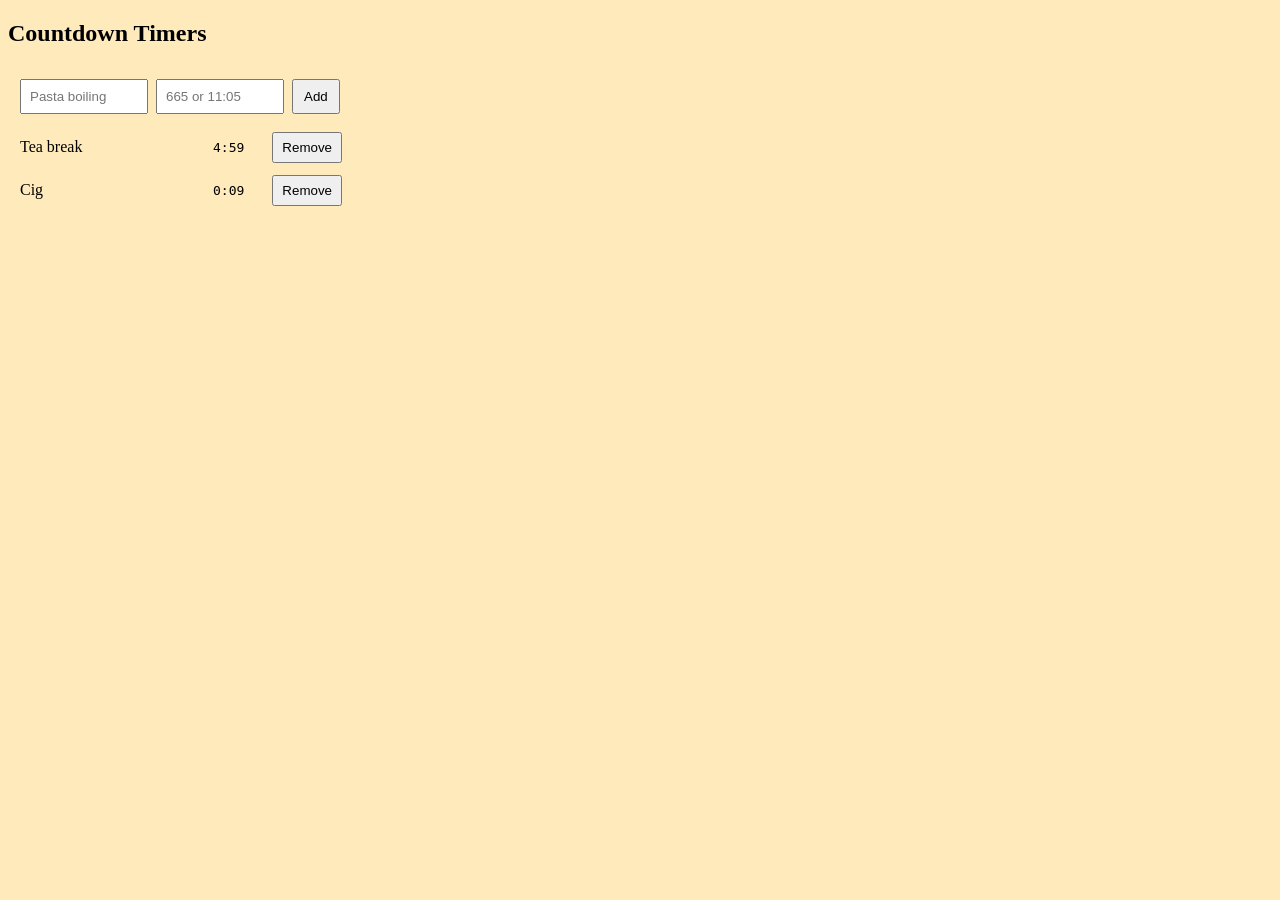
<file: exercise - list of countdown timers in pure js/index.html>
<!doctype html>
<html lang="en">
  <head>
    <meta charset="UTF-8" />
    <meta name="viewport" content="width=device-width, initial-scale=1.0" />
    <title>Practice - Countdown Timers</title>
    <style>
      body {
        background-color: #feeaba;
      }
    </style>
    <script src="scripts.js" defer></script>
  </head>
  <body></body>
</html>
</file>
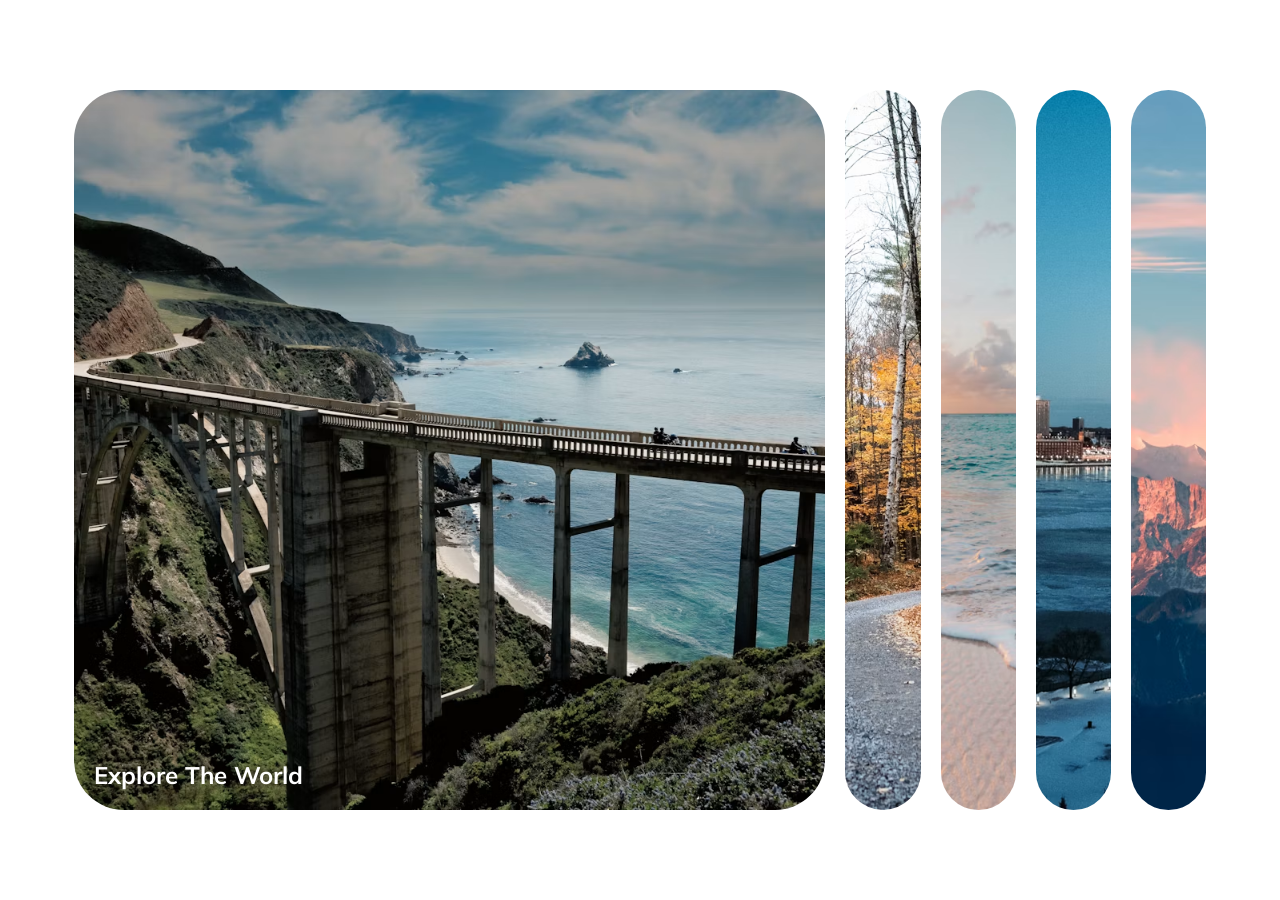
<file: projects copies - bradtraversy:50projects50days/1 - expandingCards/index.html>
<!doctype html>
<html lang="en">
  <head>
    <meta charset="UTF-8" />
    <meta name="viewport" content="width=device-width, initial-scale=1.0" />
    <title>Practice - Expanding Cards copy</title>
    <link rel="stylesheet" href="styles.css" />
    <link rel="preconnect" href="https://fonts.googleapis.com" />
    <link rel="preconnect" href="https://fonts.gstatic.com" crossorigin />
    <link
      href="https://fonts.googleapis.com/css2?family=Mulish:wght@400&display=swap"
      rel="stylesheet"
    />
    <script src="scripts.js" defer></script>
  </head>
  <body>
    <div class="composition">
      <div
        class="slide active"
        style="background-image: url(images/image1.avif)"
      >
        <h3>Explore The World</h3>
      </div>
      <div class="slide" style="background-image: url(images/image2.avif)">
        <h3>Wild Forest</h3>
      </div>
      <div class="slide" style="background-image: url(images/image3.avif)">
        <h3>Sunny Beach</h3>
      </div>
      <div class="slide" style="background-image: url(images/image4.avif)">
        <h3>City on Winter</h3>
      </div>
      <div class="slide" style="background-image: url(images/image5.avif)">
        <h3>Mountains - Clouds</h3>
      </div>
    </div>
  </body>
</html>
</file>
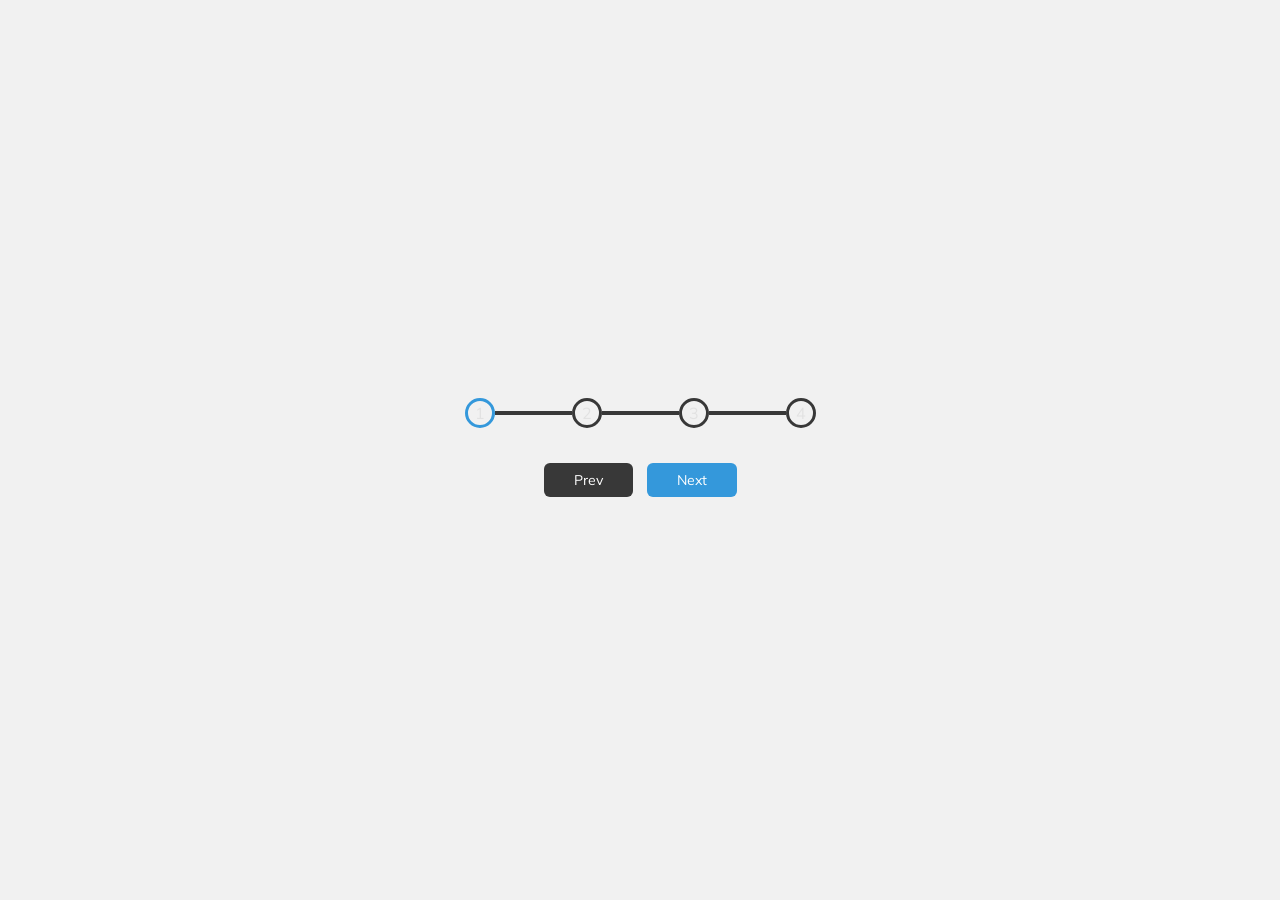
<file: projects copies - bradtraversy:50projects50days/2 - progress-steps/index.html>
<!doctype html>
<html lang="en">
  <head>
    <meta charset="UTF-8" />
    <meta name="viewport" content="width=device-width, initial-scale=1.0" />
    <title>Practice - Progress Steps copy</title>
    <link rel="stylesheet" href="styles.css" />
    <link rel="preconnect" href="https://fonts.googleapis.com" />
    <link rel="preconnect" href="https://fonts.gstatic.com" crossorigin />
    <link
      href="https://fonts.googleapis.com/css2?family=Mulish:wght@400&display=swap"
      rel="stylesheet"
    />
    <script src="scripts.js" defer></script>
  </head>
  <body>
    <div class="composition">
      <div class="object">
        <div class="circle active">1</div>
        <span class="line"></span>
        <div class="circle">2</div>
        <span class="line"></span>
        <div class="circle">3</div>
        <span class="line"></span>
        <div class="circle">4</div>
      </div>
      <button class="prev" type="button" disabled>Prev</button>
      <button class="next" type="button">Next</button>
    </div>
  </body>
</html>
</file>
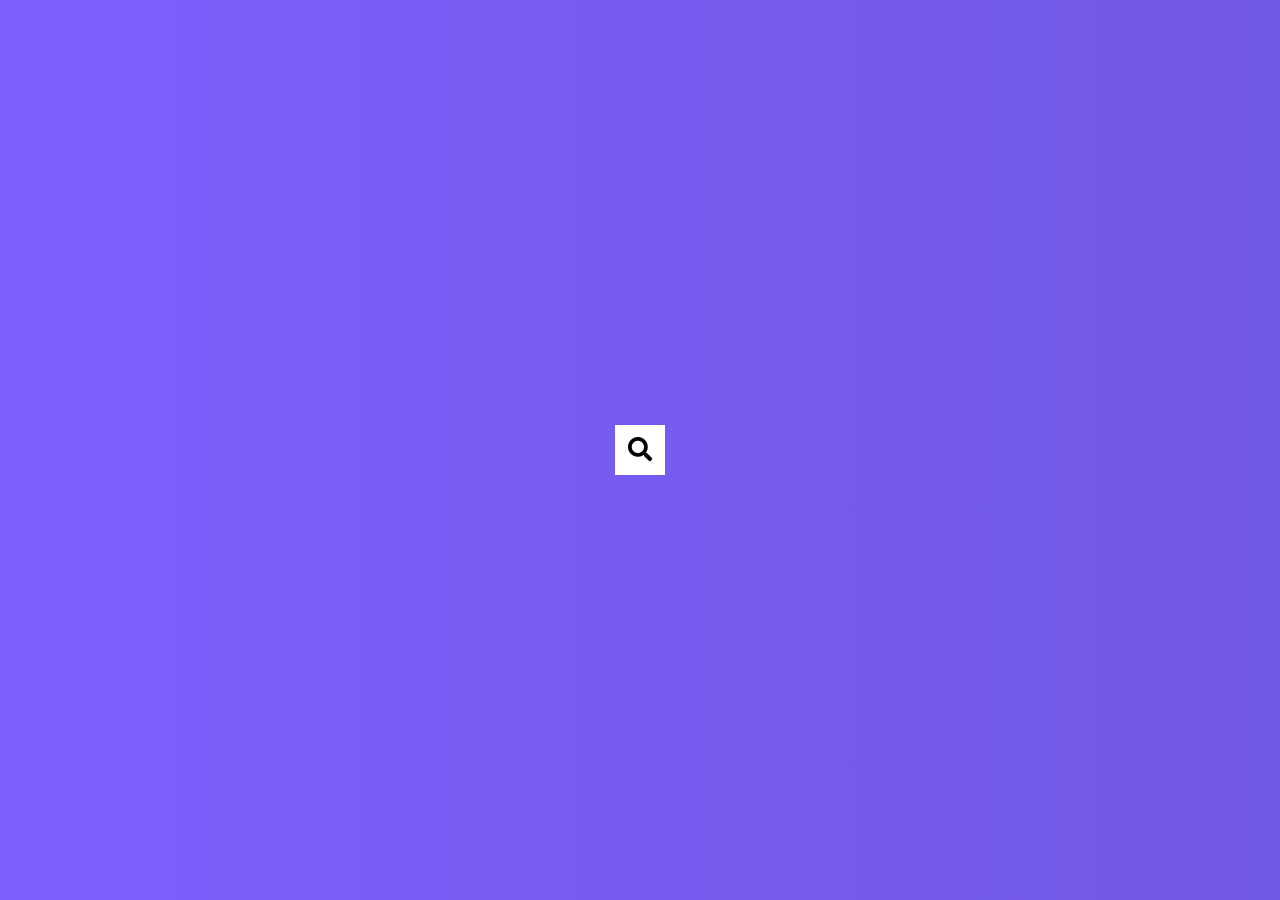
<file: projects copies - bradtraversy:50projects50days/3 - hidden-search/index.html>
<!doctype html>
<html lang="en">
  <head>
    <meta charset="UTF-8" />
    <meta name="viewport" content="width=device-width, initial-scale=1.0" />
    <title>Practice - Hidden Search copy</title>
    <link
      rel="stylesheet"
      href="https://cdnjs.cloudflare.com/ajax/libs/font-awesome/5.14.0/css/all.min.css"
      integrity="sha512-1PKOgIY59xJ8Co8+NE6FZ+LOAZKjy+KY8iq0G4B3CyeY6wYHN3yt9PW0XpSriVlkMXe40PTKnXrLnZ9+fkDaog=="
      crossorigin="anonymous"
    />
    <link rel="stylesheet" href="styles.css" />
    <link rel="preconnect" href="https://fonts.googleapis.com" />
    <link rel="preconnect" href="https://fonts.gstatic.com" crossorigin />
    <link
      href="https://fonts.googleapis.com/css2?family=Roboto:wght@400;700&display=swap"
      rel="stylesheet"
    />
    <script src="scripts.js" defer></script>
  </head>
  <body>
    <div class="search">
      <input type="text" name="input" placeholder="Search..." />
      <button class="button">
        <i class="fas fa-search"> </i>
      </button>
    </div>
  </body>
</html>
</file>
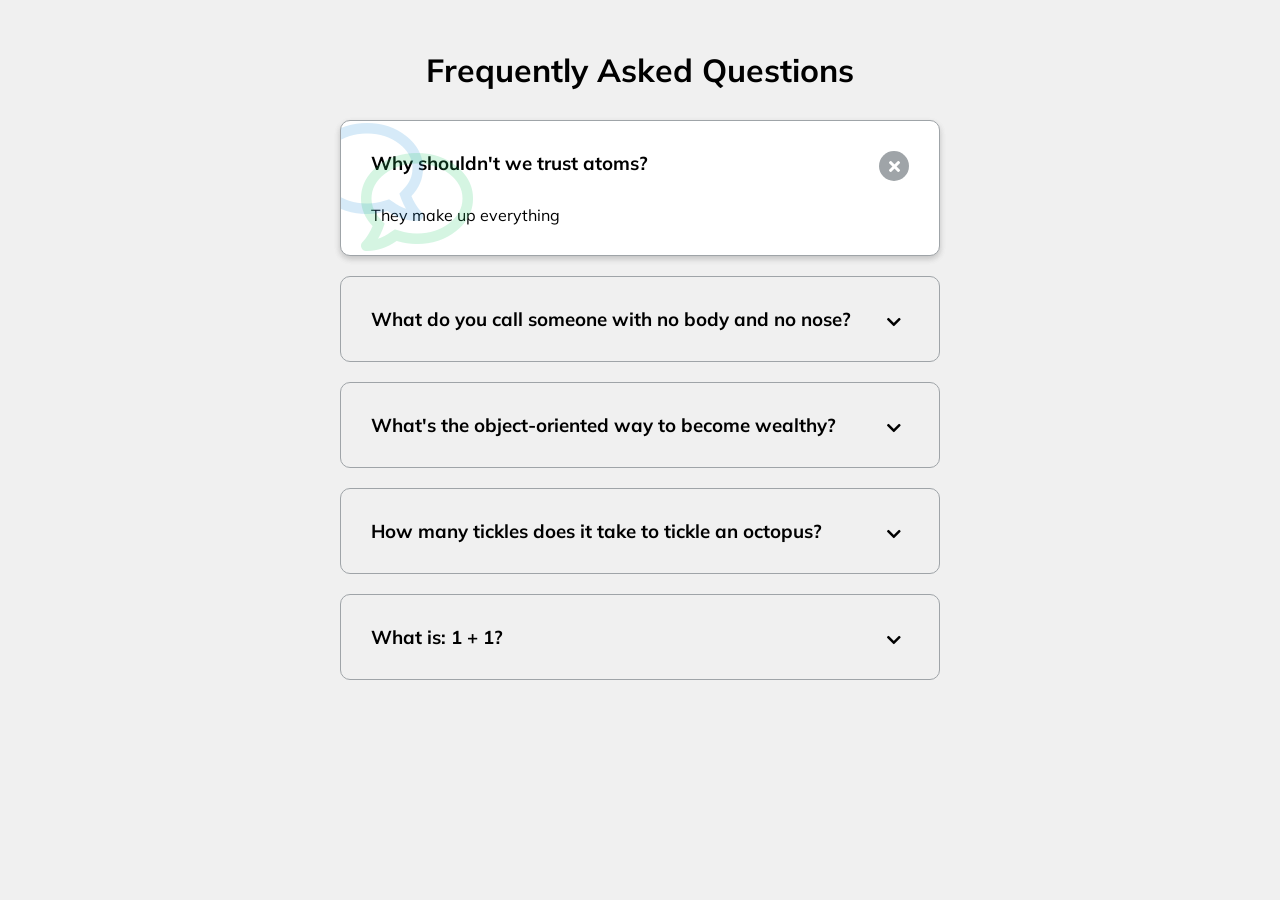
<file: projects copies - bradtraversy:50projects50days/4 - FAQ Collapse/index.html>
<!doctype html>
<html lang="en">
  <head>
    <meta charset="UTF-8" />
    <meta name="viewport" content="width=device-width, initial-scale=1.0" />
    <title>Practice - FAQ Collapse copy</title>
    <link
      rel="stylesheet"
      href="https://cdnjs.cloudflare.com/ajax/libs/font-awesome/5.14.0/css/all.min.css"
      integrity="sha512-1PKOgIY59xJ8Co8+NE6FZ+LOAZKjy+KY8iq0G4B3CyeY6wYHN3yt9PW0XpSriVlkMXe40PTKnXrLnZ9+fkDaog=="
      crossorigin="anonymous"
    />
    <link rel="stylesheet" href="styles.css" />
    <link rel="preconnect" href="https://fonts.googleapis.com" />
    <link rel="preconnect" href="https://fonts.gstatic.com" crossorigin />
    <link
      href="https://fonts.googleapis.com/css2?family=Mulish:wght@400&display=swap"
      rel="stylesheet"
    />
    <script src="scripts.js" defer></script>
  </head>
  <body>
    <header>
      <h1>Frequently Asked Questions</h1>
    </header>
    <main>
      <div class="panel active">
        <h3>Why shouldn't we trust atoms?</h3>
        <p>They make up everything</p>
        <button class="hide-panel">
          <i class="fas fa-times"> </i>
          <i class="fas fa-chevron-down"></i>
        </button>
      </div>
      <div class="panel">
        <h3>What do you call someone with no body and no nose?</h3>
        <p>Nobody knows.</p>
        <button class="hide-panel">
          <i class="fas fa-times"> </i>
          <i class="fas fa-chevron-down"></i>
        </button>
      </div>
      <div class="panel">
        <h3>What's the object-oriented way to become wealthy?</h3>
        <p>Inheritance.</p>
        <button class="hide-panel">
          <i class="fas fa-times"> </i>
          <i class="fas fa-chevron-down"></i>
        </button>
      </div>
      <div class="panel">
        <h3>How many tickles does it take to tickle an octopus?</h3>
        <p>Ten-tickles!</p>
        <button class="hide-panel">
          <i class="fas fa-times"> </i>
          <i class="fas fa-chevron-down"></i>
        </button>
      </div>
      <div class="panel">
        <h3>What is: 1 + 1?</h3>
        <p>Depends on who is asking.</p>
        <button class="hide-panel">
          <i class="fas fa-times"> </i>
          <i class="fas fa-chevron-down"></i>
        </button>
      </div>
    </main>
  </body>
</html>
</file>
<file: projects copies - bradtraversy:50projects50days/1 - expandingCards/styles.css>
* {
  box-sizing: border-box;
}

body {
  display: flex;
  justify-content: center;
  align-items: center;
  height: 100vh;
  margin: 0px;
  overflow: hidden;
}

.composition {
  display: flex;
  width: 90vw;
}

@media (width <= 480px) {
  .composition {
    width: 100vw;
  }

  .slide:nth-child(n + 4) {
    display: none;
  }

  /* .slide:last-child {
    display: none;
  }
  .slide:has(+ .slide:last-child) {
    display: none;
  } */
}

.slide {
  flex: 1;
  height: 80vh;
  position: relative;
  border-radius: 50px;
  margin: 0px 10px;
  cursor: pointer;
  background-size: cover;
  background-repeat: no-repeat;
  background-position: center center;
  transition: flex 700ms;
  transition-timing-function: ease-in;
}

.slide h3 {
  position: absolute;
  margin: 0;
  bottom: 20px;
  left: 20px;
  font-family: "Mulish", sans-serif;
  font-size: 24px;
  color: #ffffff;
  opacity: 0;
}

.slide.active {
  flex: 10;
}

.slide.active h3 {
  opacity: 1;
  transition: opacity 300ms 400ms;
  transition-timing-function: ease-in;
}
</file>
<file: projects copies - bradtraversy:50projects50days/2 - progress-steps/styles.css>
:root {
  --active-color: #3498db;
  --inactive-color: #383838;
  --numbers-color: #e2e2e2;
  --background-color: #f1f1f1;
}

* {
  box-sizing: border-box;
}

body {
  background-color: var(--background-color);
  font-family: "Mulish", sans-serif;
  display: flex;
  align-items: center;
  justify-content: center;
  overflow: hidden;
  margin: 0;
  height: 100vh;
}

.composition {
  text-align: center;
}

.object {
  display: flex;
  justify-content: center;
  margin-bottom: 30px;
}

.circle {
  width: 30px;
  height: 30px;
  border-radius: 30px;
  border: 3px solid var(--inactive-color);
  line-height: 24px;
  text-align: center;
  font-family: inherit;
  color: var(--numbers-color);
  background-color: var(--background-color);
  z-index: 1;
}

.circle.active {
  border-color: var(--active-color);
}

.line {
  position: relative;
  align-self: center;
  height: 4px;
  background-color: var(--inactive-color);
  width: 77px;
}

.line::before {
  position: absolute;
  top: 0px;
  left: 0px;
  content: "";
  width: 0%;
  height: 100%;
  background-color: var(--active-color);
  transition: 0.4s ease;
}

.line.active::before {
  width: 100%;
}

button {
  height: 34px;
  border: 0;
  border-radius: 6px;
  cursor: pointer;
  font-family: inherit;
  font-size: 14px;
  padding: 8px 30px;
  margin: 5px;
  background-color: var(--active-color);
  color: #ffffff;
}

/* button:focus  {
  outline: 0;
} */
/* leaving this out of the final build as the decision is strange and would confuse a user*/

button:disabled {
  background-color: var(--inactive-color);
  cursor: not-allowed;
}

button:active {
  transform: scale(0.98);
}
</file>
<file: projects copies - bradtraversy:50projects50days/3 - hidden-search/styles.css>
* {
  box-sizing: border-box;
}

body {
  font-family: "Roboto", sans-serif;
  display: flex;
  align-items: center;
  justify-content: center;
  height: 100vh;
  overflow: hidden;
  margin: 0;
  background-image: linear-gradient(90deg, #7d5fff, #7158e2);
}

.search {
  position: relative;
}

input {
  width: 50px;
  height: 50px;
  padding: 15px;
  border: 0;
  font-size: 18px;
  transition: width 0.3s ease;
}

.search.active input {
  width: 200px;
}

button {
  width: 50px;
  height: 50px;
  border: 0;
  background-color: #ffffff;
  position: absolute;
  top: 0;
  left: 0;
  font-size: 24px;
  cursor: pointer;
  transition: transform 0.3s ease;
}

.search.active .button {
  transform: translateX(198px);
}

input:focus,
button:focus {
  outline: 0;
}
</file>
<file: projects copies - bradtraversy:50projects50days/4 - FAQ Collapse/styles.css>
* {
  box-sizing: border-box;
}
body {
  font-family: "Mulish", sans-serif;
  background-color: #f0f0f0;
}

h1 {
  text-align: center;
  margin: 50px 0 30px;
}

main {
  max-width: 600px;
  margin: 0 auto;
}

h3 {
  margin: 0 35px 0 0;
}

p {
  margin: 30px 0 0;
}

.panel {
  position: relative;
  border: 1px solid #9fa4a8;
  border-radius: 10px;
  margin: 20px 0;
  padding: 30px;
  transition: 0.3s ease;
  overflow: hidden;
  background-color: transparent;
}

.panel.active {
  background-color: #fff;
  box-shadow:
    0 3px 6px rgba(0, 0, 0, 0.1),
    0 3px 6px rgba(0, 0, 0, 0.1);
}

.panel.active::before,
.panel.active::after {
  content: "\f075";
  font-family: "Font Awesome 5 Free";
  color: #2ecc71;
  font-size: 7rem;
  position: absolute;
  opacity: 0.2;
  top: 20px;
  left: 20px;
}

.panel.active::before {
  color: #3498db;
  top: -10px;
  left: -30px;
  transform: rotateY(180deg);
}

.hide-panel {
  display: flex;
  align-items: center;
  justify-content: center;
  border-radius: 50%;
  font-size: 16px;
  position: absolute;
  top: 30px;
  right: 30px;
  height: 30px;
  width: 30px;
  border: none;
  cursor: pointer;
  background-color: transparent;
  padding: 0;
}

/* .hide-panel:focus {
  outline: 0;
} */
/* leaving this out of the final build as the decision is strange and would confuse a user*/

.panel.active .hide-panel {
  background-color: #9fa4a8;
}

.panel.active .fa-times {
  color: #fff;
}

.panel.active .fa-chevron-down {
  display: none;
}

.panel:not(.active) .fa-times {
  display: none;
}

.panel:not(.active) p {
  display: none;
}
</file>
